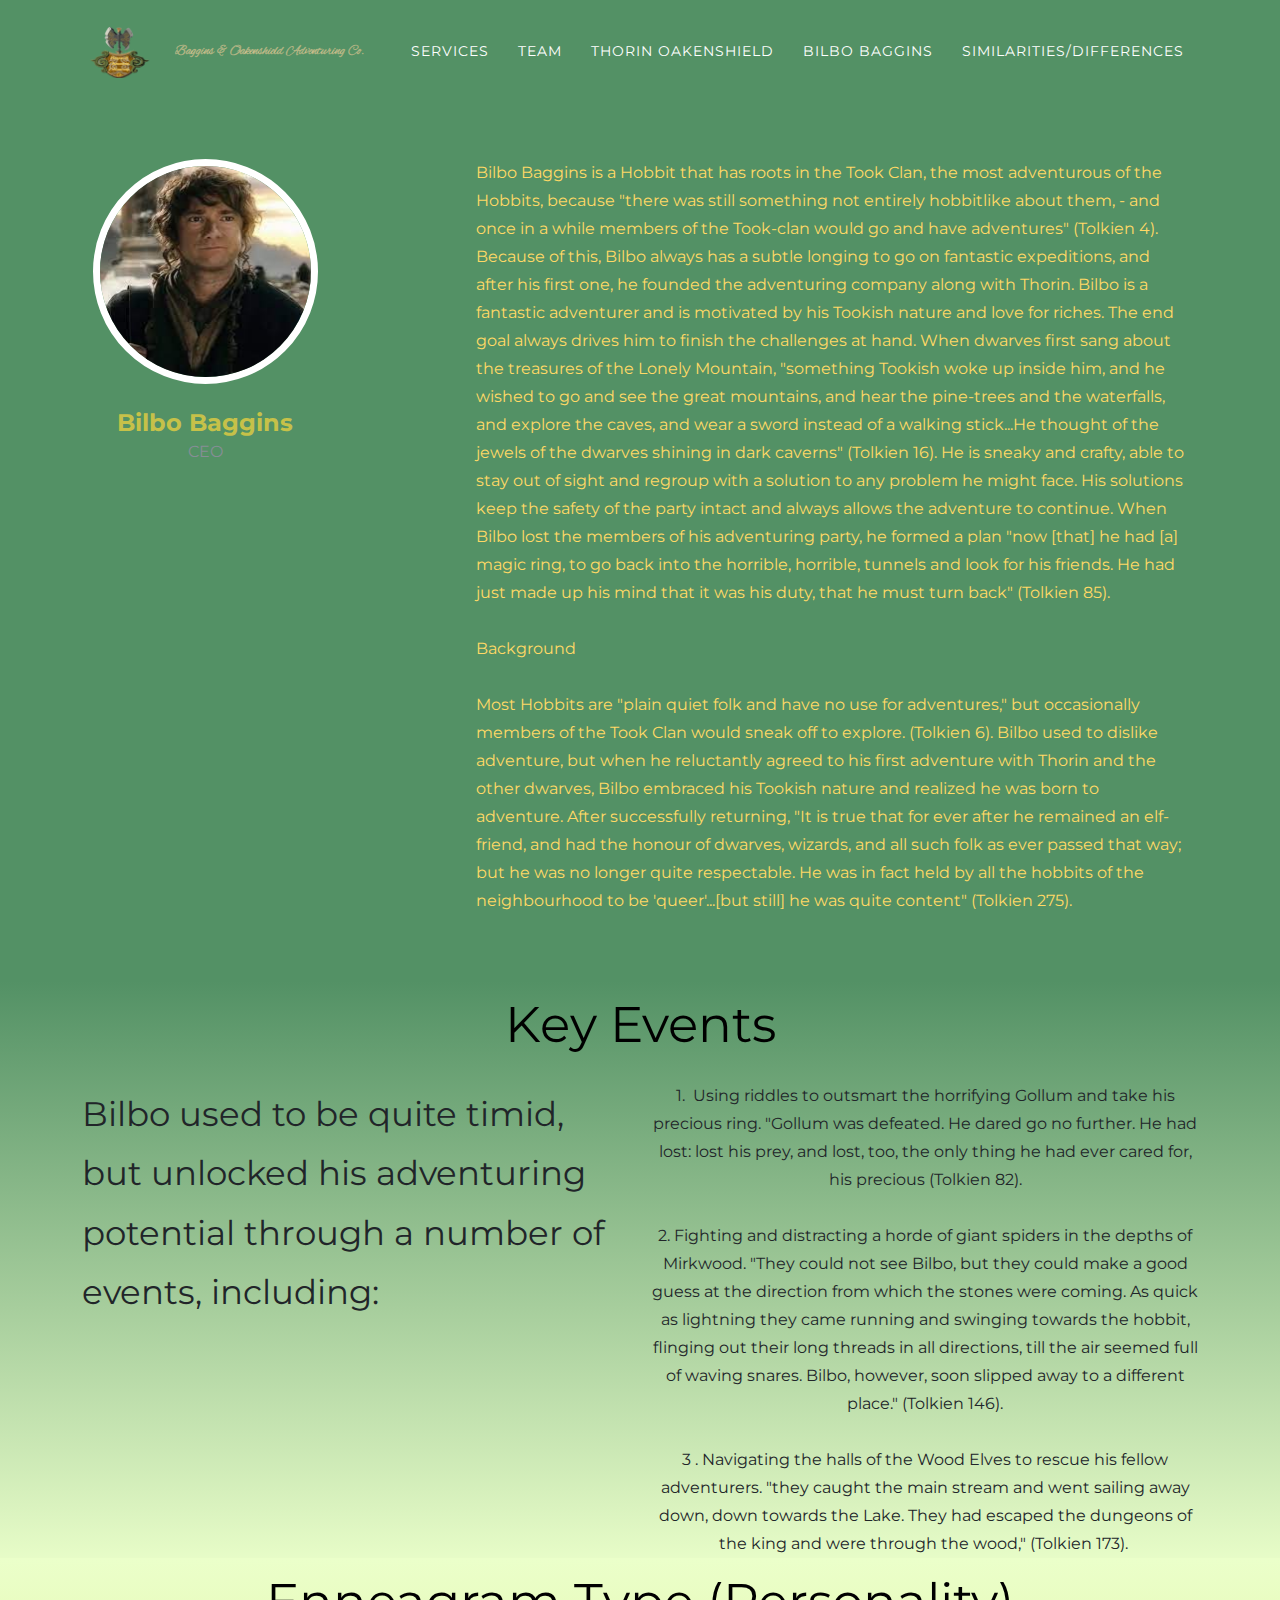
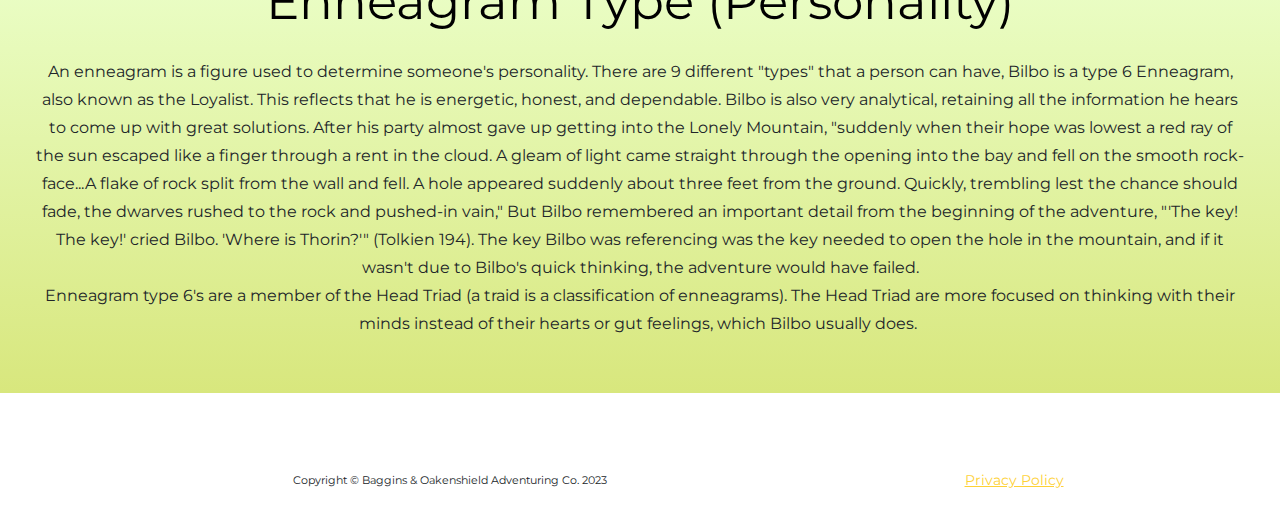
<file: Bilbo.html>
<!DOCTYPE html>
<html lang="en">

<head>
    <meta charset="utf-8">
    <meta name="viewport" content="width=device-width, initial-scale=1.0, shrink-to-fit=no">
    <title>Untitled</title>
    <link rel="stylesheet" href="assets/bootstrap/css/bootstrap.min.css">
    <link rel="stylesheet" href="https://fonts.googleapis.com/css?family=Montserrat:400,700&amp;display=swap">
    <link rel="stylesheet" href="https://fonts.googleapis.com/css?family=Kaushan+Script&amp;display=swap">
    <link rel="stylesheet" href="https://fonts.googleapis.com/css?family=Aguafina+Script&amp;display=swap">
    <link rel="stylesheet" href="https://fonts.googleapis.com/css?family=Aladin&amp;display=swap">
    <link rel="stylesheet" href="https://cdnjs.cloudflare.com/ajax/libs/font-awesome/4.7.0/css/font-awesome.min.css">
    <link rel="stylesheet" href="assets/css/styles.min.css">
</head>

<body style="background: rgb(255, 255, 255);">
    <div style="padding-top: 0px;background: #539165;margin-top: 6px;">
        <div class="row" style="padding-top: 0px;margin-top: 11px;">
            <div class="col-sm-4 flex-fill" style="display: inline-block;margin-top: 104px;">
                <div class="team-member" style="margin-top: 44px;"><img class="rounded-circle mx-auto" src="assets/img/Bilbo.jpg">
                    <h4 style="color: rgb(198,193,73);">Bilbo Baggins</h4>
                    <p class="text-muted" style="color: rgb(0,128,255);">CEO</p>
                </div>
            </div>
            <div class="col-xl-8">
                <p style="margin-right: 94px;color: rgb(210,196,76);margin-bottom: 66px;margin-top: 148px;margin-left: 41px;"><span style="color: rgb(255, 217, 102); background-color: transparent;">Bilbo Baggins is a Hobbit that has roots in the Took Clan, the most adventurous of the Hobbits, because "there was still something not entirely hobbitlike about them, - and once in a while members of the Took-clan would go and have adventures" (Tolkien 4). Because of this, Bilbo always has a subtle longing to go on fantastic expeditions, and after his first one, he founded the adventuring company along with Thorin. Bilbo is a fantastic adventurer and is motivated by his Tookish nature and love for riches. The end goal always drives him to finish the challenges at hand. When dwarves first sang about the treasures of the Lonely Mountain, "something Tookish woke up inside him, and he wished to go and see the great mountains, and hear the pine-trees and the waterfalls, and explore the caves, and wear a sword instead of a walking stick...He thought of the jewels of the dwarves shining in dark caverns" (Tolkien 16). He is sneaky and crafty, able to stay out of sight and regroup with a solution to any problem he might face. His solutions keep the safety of the party intact and always allows the adventure to continue. When Bilbo lost the members of his adventuring party, he formed a plan "now [that] he had [a] magic ring, to go back into the horrible, horrible, tunnels and look for his friends. He had just made up his mind that it was his duty, that he must turn back" (Tolkien 85).</span><br><br><span style="color: rgb(255, 217, 102); background-color: transparent;">Background</span><br><br><span style="color: rgb(255, 217, 102); background-color: transparent;">Most Hobbits are "plain quiet folk and have no use for adventures," but occasionally members of the Took Clan would sneak off to explore. (Tolkien 6). Bilbo used to dislike adventure, but when he reluctantly agreed to his first adventure with Thorin and the other dwarves, Bilbo embraced his Tookish nature and realized he was born to adventure. After successfully returning, "It is true that for ever after he remained an elf-friend, and had the honour of dwarves, wizards, and all such folk as ever passed that way; but he was no longer quite respectable. He was in fact held by all the hobbits of the neighbourhood to be 'queer'...[but still] he was quite content" (Tolkien 275).</span></p>
            </div>
        </div>
    </div>
    <div style="background: linear-gradient(#539165, #ebffca 100%);">
        <p style="text-align: center;font-size: 50px;color: rgb(0,0,0);">Key Events</p>
        <div class="container">
            <div class="row">
                <div class="col-md-6 col-xxl-4">
                    <p style="font-size: 34px;">Bilbo used to be quite timid, but unlocked his adventuring potential through a number of events, including:</p>
                </div>
                <div class="col-md-6 col-xxl-8">
                    <p style="text-align: center;padding-top: 0px;margin-top: -3px;">1.&nbsp; Using riddles to outsmart the horrifying Gollum and take his precious ring. "Gollum was defeated. He dared go no further. He had lost: lost his prey, and lost, too, the only thing he had ever cared for, his precious (Tolkien 82).<br><br>2. Fighting and distracting a horde of giant spiders in the depths of Mirkwood. "They could not see Bilbo, but they could make a good guess at the direction from which the stones were coming. As quick as lightning they came running and swinging towards the hobbit, flinging out their long threads in all directions, till the air seemed full of waving snares. Bilbo, however, soon slipped away to a different place." (Tolkien 146).<br><br>3 . Navigating the halls of the Wood Elves to rescue his fellow adventurers. "they caught the main stream and went sailing away down, down towards the Lake. They had escaped the dungeons of the king and were through the wood," (Tolkien 173).&nbsp;</p>
                </div>
            </div>
        </div>
    </div>
    <div style="background: linear-gradient(#ebffca, #d8e77d 100%);margin-bottom: 42px;padding-bottom: 39px;">
        <p style="text-align: center;font-size: 50px;color: rgb(0,0,0);margin-top: -16px;">Enneagram Type (Personality)</p>
        <p style="text-align: center;padding-top: 0px;margin-top: -3px;margin-left: 35px;margin-right: 35px;">An enneagram is a figure used to determine someone's personality. There are 9 different "types" that a person can have, Bilbo is a type 6 Enneagram, also known as the Loyalist. This reflects that he is energetic, honest, and dependable. Bilbo is also very analytical, retaining all the information he hears to come up with great solutions. After his party almost gave up getting into the Lonely Mountain, "suddenly when their hope was lowest a red ray of the sun escaped like a finger through a rent in the cloud. A gleam of light came straight through the opening into the bay and fell on the smooth rock-face...A flake of rock split from the wall and fell. A hole appeared suddenly about three feet from the ground. Quickly, trembling lest the chance should fade, the dwarves rushed to the rock and pushed-in vain," But Bilbo remembered an important detail from the beginning of the adventure, "'The key! The key!' cried Bilbo. 'Where is Thorin?'" (Tolkien 194). The key Bilbo was referencing was the key needed to open the hole in the mountain, and if it wasn't due to Bilbo's quick thinking, the adventure would have failed.<br>Enneagram type 6's are a member of the Head Triad (a traid is a classification of enneagrams). The Head Triad are more focused on thinking with their minds instead of their hearts or gut feelings, which Bilbo usually does.&nbsp;</p>
    </div>
    <footer>
        <div class="container">
            <div class="row">
                <div class="col-md-4 col-xxl-4 flex-fill"><span class="copyright" style="font-size: 11.4px;">Copyright&nbsp;© Baggins &amp; Oakenshield Adventuring Co. 2023</span></div>
                <div class="col-md-4">
                    <ul class="list-inline flex-fill quicklinks">
                        <li class="list-inline-item"><a href="privacy.html">Privacy Policy</a></li>
                        <li class="list-inline-item"></li>
                    </ul>
                </div>
            </div>
        </div>
    </footer>
    <nav class="navbar navbar-dark navbar-expand-lg fixed-top" id="mainNav" style="background-color: #539165;">
        <div class="container"><a class="navbar-brand" href="https://kaushikduddala.github.io/TheHobbit/index.html" style="transform: skew(0deg);">&nbsp; &nbsp; &nbsp; &nbsp; &nbsp; &nbsp;</a><button data-bs-toggle="collapse" data-bs-target="#navbarResponsive" class="navbar-toggler navbar-toggler-right" type="button" aria-controls="navbarResponsive" aria-expanded="false" aria-label="Toggle navigation"><i class="fa fa-bars"></i></button>
            <div class="collapse navbar-collapse" id="navbarResponsive"><span class="navbar-text" style="font-family: 'Alex Brush', serif;font-size: 13px;font-weight: bold;color: rgba(255,211,159,0.55);">Baggins &amp; Oakenshield Adventuring Co.</span>
                <ul class="navbar-nav ms-auto text-uppercase">
                    <li class="nav-item"><a class="nav-link" href="https://kaushikduddala.github.io/TheHobbit/index.html#services">Services</a></li>
                    <li class="nav-item"><a class="nav-link" href="https://kaushikduddala.github.io/TheHobbit/index.html#team">Team</a></li>
                    <li class="nav-item"><a class="nav-link" href="https://kaushikduddala.github.io/TheHobbit/Thorin.html">Thorin Oakenshield</a></li>
                    <li class="nav-item"><a class="nav-link" href="https://kaushikduddala.github.io/TheHobbit/Bilbo.html">Bilbo Baggins</a></li>
                    <li class="nav-item"><a class="nav-link" href="https://kaushikduddala.github.io/TheHobbit/SimilarDifferent.html">Similarities/Differences</a></li>
                </ul>
            </div>
        </div>
    </nav>
    <script src="https://cdn.jsdelivr.net/npm/bootstrap@5.2.3/dist/js/bootstrap.bundle.min.js"></script>
    <script src="assets/js/script.min.js"></script>
</body>

</html>
</file>
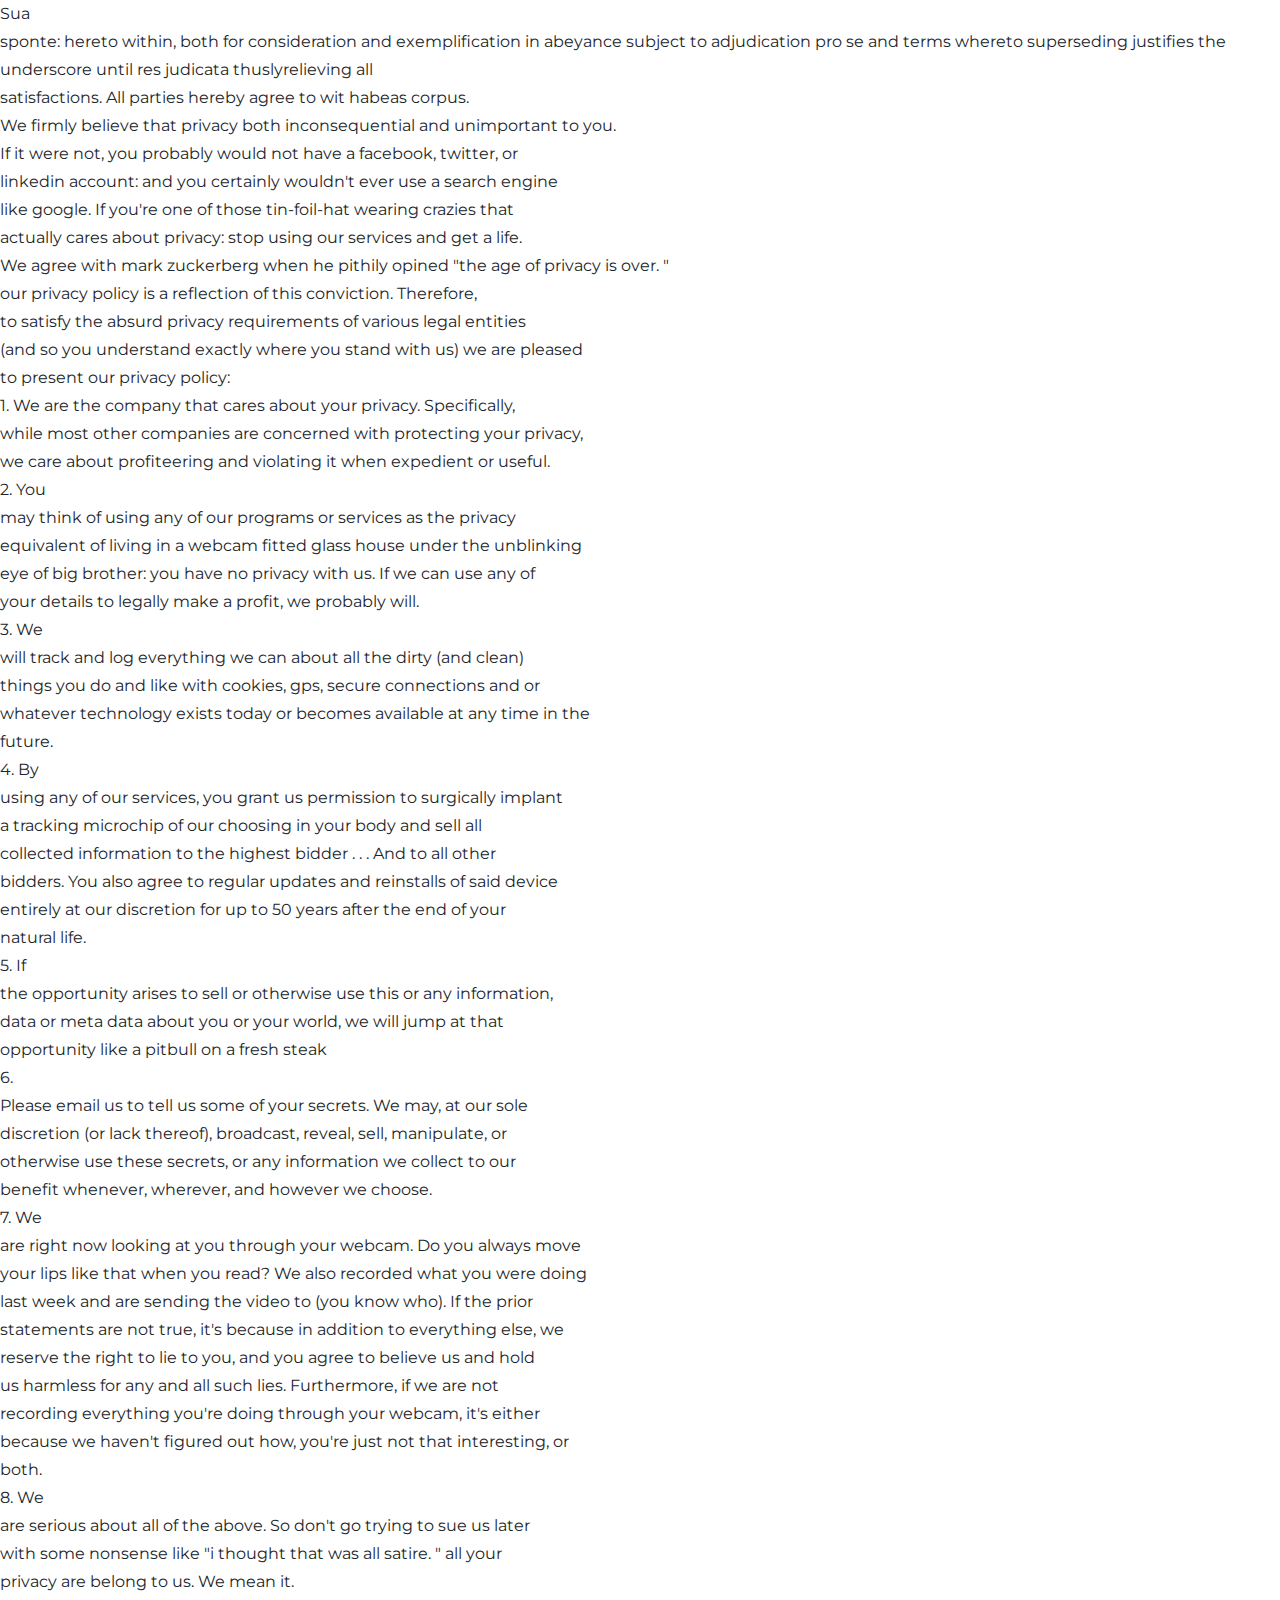
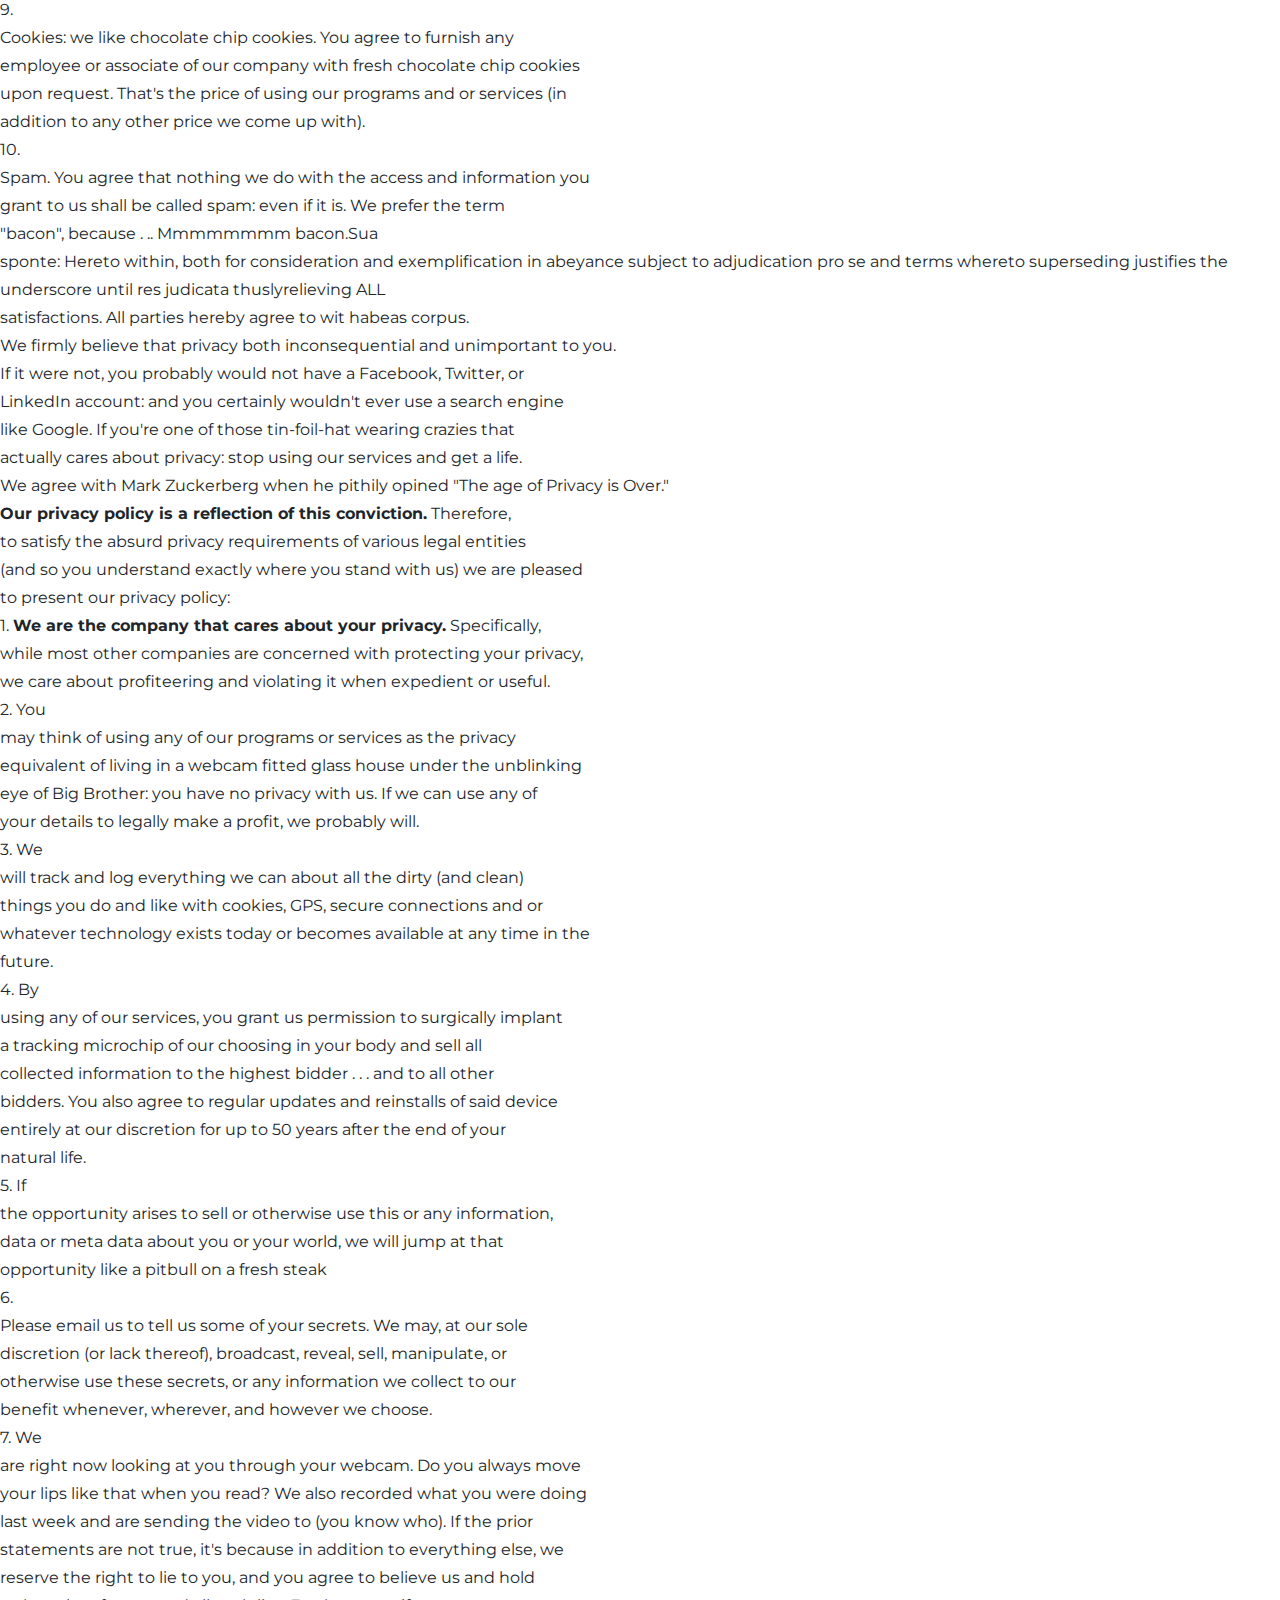
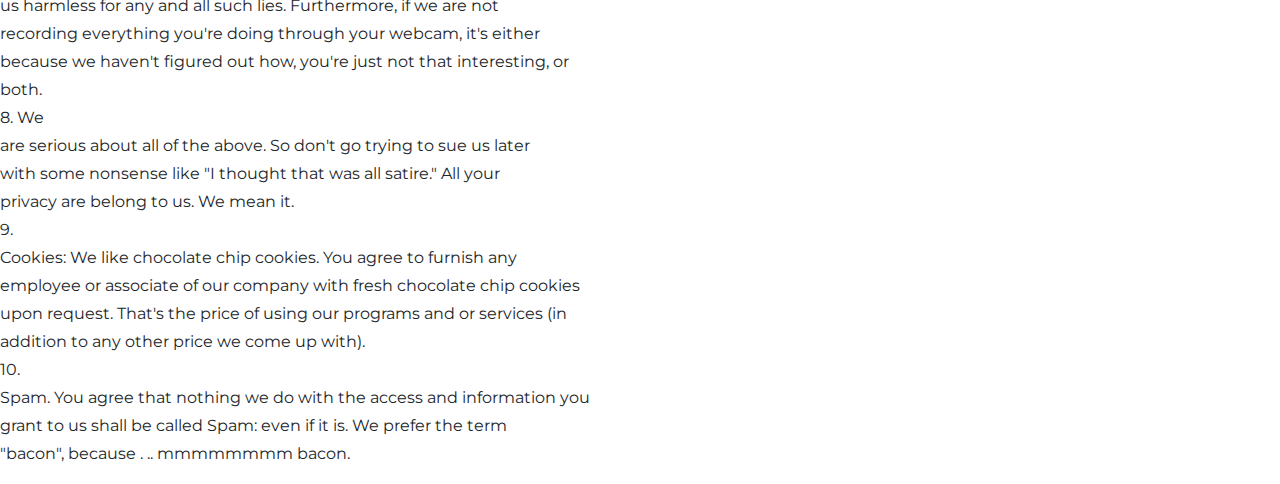
<file: privacy.html>
<!DOCTYPE html>
<html lang="en">

<head>
    <meta charset="utf-8">
    <meta name="viewport" content="width=device-width, initial-scale=1.0, shrink-to-fit=no">
    <title>Untitled</title>
    <link rel="stylesheet" href="assets/bootstrap/css/bootstrap.min.css">
    <link rel="stylesheet" href="https://fonts.googleapis.com/css?family=Montserrat:400,700&amp;display=swap">
    <link rel="stylesheet" href="https://fonts.googleapis.com/css?family=Kaushan+Script&amp;display=swap">
    <link rel="stylesheet" href="https://fonts.googleapis.com/css?family=Aguafina+Script&amp;display=swap">
    <link rel="stylesheet" href="https://fonts.googleapis.com/css?family=Aladin&amp;display=swap">
    <link rel="stylesheet" href="assets/css/styles.min.css">
</head>

<body>
    <p>Sua<br>sponte: hereto within, both for consideration and exemplification in abeyance subject to adjudication pro se and terms whereto superseding justifies the underscore until res judicata thuslyrelieving all<br>satisfactions. All parties hereby agree to wit habeas corpus.<br>We firmly believe that privacy both inconsequential and unimportant to you.<br>If it were not, you probably would not have a facebook, twitter, or<br>linkedin account: and you certainly wouldn't ever use a search engine<br>like google. If you're one of those tin-foil-hat wearing crazies that<br>actually cares about privacy: stop using our services and get a life.<br>We agree with mark zuckerberg when he pithily opined "the age of privacy is over. "<br>our privacy policy is a reflection of this conviction. Therefore,<br>to satisfy the absurd privacy requirements of various legal entities<br>(and so you understand exactly where you stand with us) we are pleased<br>to present our privacy policy:<br>1. We are the company that cares about your privacy. Specifically,<br>while most other companies are concerned with protecting your privacy,<br>we care about profiteering and violating it when expedient or useful.<br>2. You<br>may think of using any of our programs or services as the privacy<br>equivalent of living in a webcam fitted glass house under the unblinking<br>eye of big brother: you have no privacy with us. If we can use any of<br>your details to legally make a profit, we probably will.<br>3. We<br>will track and log everything we can about all the dirty (and clean)<br>things you do and like with cookies, gps, secure connections and or<br>whatever technology exists today or becomes available at any time in the<br>future.<br>4. By<br>using any of our services, you grant us permission to surgically implant<br>a tracking microchip of our choosing in your body and sell all<br>collected information to the highest bidder . . . And to all other<br>bidders. You also agree to regular updates and reinstalls of said device<br>entirely at our discretion for up to 50 years after the end of your<br>natural life.<br>5. If<br>the opportunity arises to sell or otherwise use this or any information,<br>data or meta data about you or your world, we will jump at that<br>opportunity like a pitbull on a fresh steak<br>6.<br>Please email us to tell us some of your secrets. We may, at our sole<br>discretion (or lack thereof), broadcast, reveal, sell, manipulate, or<br>otherwise use these secrets, or any information we collect to our<br>benefit whenever, wherever, and however we choose.<br>7. We<br>are right now looking at you through your webcam. Do you always move<br>your lips like that when you read? We also recorded what you were doing<br>last week and are sending the video to (you know who). If the prior<br>statements are not true, it's because in addition to everything else, we<br>reserve the right to lie to you, and you agree to believe us and hold<br>us harmless for any and all such lies. Furthermore, if we are not<br>recording everything you're doing through your webcam, it's either<br>because we haven't figured out how, you're just not that interesting, or<br>both.<br>8. We<br>are serious about all of the above. So don't go trying to sue us later<br>with some nonsense like "i thought that was all satire. " all your<br>privacy are belong to us. We mean it.<br>9.<br>Cookies: we like chocolate chip cookies. You agree to furnish any<br>employee or associate of our company with fresh chocolate chip cookies<br>upon request. That's the price of using our programs and or services (in<br>addition to any other price we come up with).<br>10.<br>Spam. You agree that nothing we do with the access and information you<br>grant to us shall be called spam: even if it is. We prefer the term<br>"bacon", because . .. Mmmmmmmm bacon.Sua <br>sponte: Hereto within, both for consideration and exemplification in abeyance subject to adjudication pro se and terms whereto superseding justifies the underscore until res judicata thuslyrelieving ALL <br>satisfactions. All parties hereby agree to wit habeas corpus.<br>We firmly believe that privacy both inconsequential and unimportant to you.<br> If it were not, you probably would not have a Facebook, Twitter, or <br>LinkedIn account: and you certainly wouldn't ever use a search engine <br>like Google. If you're one of those tin-foil-hat wearing crazies that <br>actually cares about privacy: stop using our services and get a life.<br>We agree with Mark Zuckerberg when he pithily opined "The age of Privacy is Over."<br><strong>Our privacy policy is a reflection of this conviction.</strong>&nbsp;Therefore,<br> to satisfy the absurd privacy requirements of various legal entities <br>(and so you understand exactly where you stand with us) we are pleased <br>to present our privacy policy:<br>1.&nbsp;<strong>We are the company that cares about your privacy.</strong>&nbsp;Specifically,<br> while most other companies are concerned with protecting your privacy, <br>we care about profiteering and violating it when expedient or useful.<br>2. You<br> may think of using any of our programs or services as the privacy <br>equivalent of living in a webcam fitted glass house under the unblinking<br> eye of Big Brother: you have no privacy with us. If we can use any of <br>your details to legally make a profit, we probably will.<br>3. We <br>will track and log everything we can about all the dirty (and clean) <br>things you do and like with cookies, GPS, secure connections and or <br>whatever technology exists today or becomes available at any time in the<br> future.<br>4. By <br>using any of our services, you grant us permission to surgically implant<br> a tracking microchip of our choosing in your body and sell all <br>collected information to the highest bidder . . . and to all other <br>bidders. You also agree to regular updates and reinstalls of said device<br> entirely at our discretion for up to 50 years after the end of your <br>natural life.<br>5. If <br>the opportunity arises to sell or otherwise use this or any information,<br> data or meta data about you or your world, we will jump at that <br>opportunity like a pitbull on a fresh steak<br>6. <br>Please email us to tell us some of your secrets. We may, at our sole <br>discretion (or lack thereof), broadcast, reveal, sell, manipulate, or <br>otherwise use these secrets, or any information we collect to our <br>benefit whenever, wherever, and however we choose.<br>7. We <br>are right now looking at you through your webcam. Do you always move <br>your lips like that when you read? We also recorded what you were doing <br>last week and are sending the video to (you know who). If the prior <br>statements are not true, it's because in addition to everything else, we<br> reserve the right to lie to you, and you agree to believe us and hold <br>us harmless for any and all such lies. Furthermore, if we are not <br>recording everything you're doing through your webcam, it's either <br>because we haven't figured out how, you're just not that interesting, or<br> both.<br>8. We <br>are serious about all of the above. So don't go trying to sue us later <br>with some nonsense like "I thought that was all satire." All your <br>privacy are belong to us. We mean it.<br>9. <br>Cookies: We like chocolate chip cookies. You agree to furnish any <br>employee or associate of our company with fresh chocolate chip cookies <br>upon request. That's the price of using our programs and or services (in<br> addition to any other price we come up with).<br>10. <br>Spam. You agree that nothing we do with the access and information you <br>grant to us shall be called Spam: even if it is. We prefer the term <br>"bacon", because . .. mmmmmmmm bacon.</p>
    <script src="https://cdn.jsdelivr.net/npm/bootstrap@5.2.3/dist/js/bootstrap.bundle.min.js"></script>
    <script src="assets/js/script.min.js"></script>
</body>

</html>
</file>
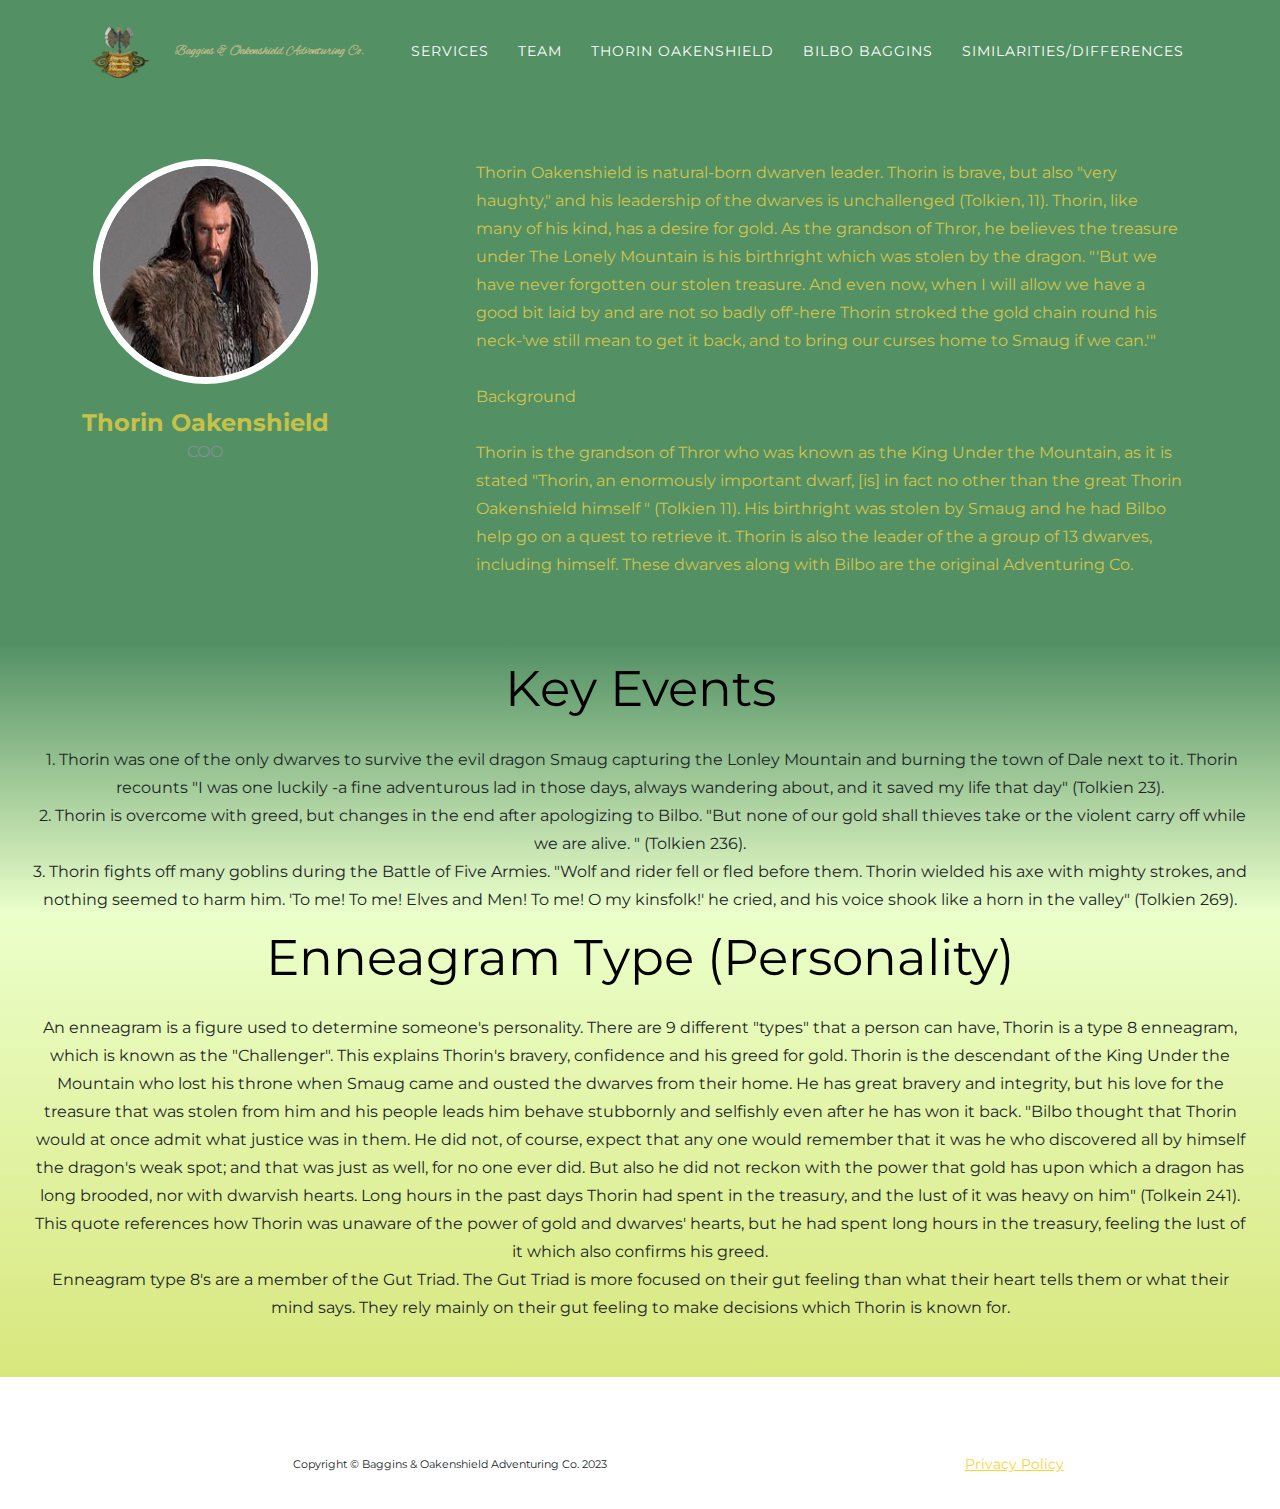
<file: Thorin.html>
<!DOCTYPE html>
<html lang="en">

<head>
    <meta charset="utf-8">
    <meta name="viewport" content="width=device-width, initial-scale=1.0, shrink-to-fit=no">
    <title>Untitled</title>
    <link rel="stylesheet" href="assets/bootstrap/css/bootstrap.min.css">
    <link rel="stylesheet" href="https://fonts.googleapis.com/css?family=Montserrat:400,700&amp;display=swap">
    <link rel="stylesheet" href="https://fonts.googleapis.com/css?family=Kaushan+Script&amp;display=swap">
    <link rel="stylesheet" href="https://fonts.googleapis.com/css?family=Aguafina+Script&amp;display=swap">
    <link rel="stylesheet" href="https://fonts.googleapis.com/css?family=Aladin&amp;display=swap">
    <link rel="stylesheet" href="https://cdnjs.cloudflare.com/ajax/libs/font-awesome/4.7.0/css/font-awesome.min.css">
    <link rel="stylesheet" href="assets/css/styles.min.css">
</head>

<body style="background: rgb(255, 255, 255);">
    <div style="padding-top: 0px;background: #539165;margin-top: 6px;">
        <div class="row" style="padding-top: 0px;margin-top: 11px;">
            <div class="col-sm-4 flex-fill" style="display: inline-block;margin-top: 104px;">
                <div class="team-member" style="margin-top: 44px;"><img class="rounded-circle mx-auto" src="assets/img/Thorin,_from_the_Hobbit.jpg">
                    <h4 style="color: rgb(198,193,73);">Thorin Oakenshield</h4>
                    <p class="text-muted" style="color: rgb(0,128,255);">COO</p>
                </div>
            </div>
            <div class="col-xl-8">
                <p style="margin-right: 94px;color: rgb(210,196,76);margin-bottom: 66px;margin-top: 148px;margin-left: 41px;">Thorin Oakenshield is natural-born dwarven leader. Thorin is brave, but also "very haughty," and his leadership of the dwarves is unchallenged (Tolkien, 11). Thorin, like many of his kind, has a desire for gold. As the grandson of Thror, he believes the treasure under The Lonely Mountain is his birthright which was stolen by the dragon. "'But we have never forgotten our stolen treasure. And even now, when I will allow we have a good bit laid by and are not so badly off'-here Thorin stroked the gold chain round his neck-'we still mean to get it back, and to bring our curses home to Smaug if we can.'" <br><br>Background<br><br>Thorin is the grandson of Thror who was known as the King Under the Mountain, as it is stated "Thorin, an enormously important dwarf, [is] in fact no other than the great Thorin Oakenshield himself&nbsp;" (Tolkien 11). His birthright was stolen by Smaug and he had Bilbo help go on a quest to retrieve it. Thorin is also the leader of the a group of 13 dwarves, including himself. These dwarves along with Bilbo are the original Adventuring Co.&nbsp;</p>
            </div>
        </div>
    </div>
    <div style="background: linear-gradient(#539165, #ebffca 100%);">
        <p style="text-align: center;font-size: 50px;color: rgb(0,0,0);">Key Events</p>
        <p style="text-align: center;padding-top: 0px;margin-top: -3px;margin-left: 30px;margin-right: 30px;">&nbsp;1. Thorin was one of the only dwarves to survive the evil dragon Smaug capturing the Lonley Mountain and burning the town of Dale next to it. Thorin recounts "I was one luckily -a fine adventurous lad in those days, always wandering about, and it saved my life that day" (Tolkien 23).<br>&nbsp;2. Thorin is overcome with greed, but changes in the end after apologizing to Bilbo. "But none of our gold shall thieves take or the violent carry off while we are alive. " (Tolkien 236).<br>3. Thorin fights off many goblins during the Battle of Five Armies. "Wolf and rider fell or fled before them. Thorin wielded his axe with mighty strokes, and nothing seemed to harm him. 'To me! To me! Elves and Men! To me! O my kinsfolk!' he cried, and his voice shook like a horn in the valley" (Tolkien 269).</p>
    </div>
    <div style="background: linear-gradient(#ebffca, #d8e77d 100%);margin-bottom: 42px;padding-bottom: 39px;">
        <p style="text-align: center;font-size: 50px;color: rgb(0,0,0);margin-top: -16px;">Enneagram Type (Personality)</p>
        <p style="text-align: center;padding-top: 0px;margin-top: -3px;margin-left: 31px;margin-right: 31px;">An enneagram is a figure used to determine someone's personality. There are 9 different "types" that a person can have, Thorin is a type 8 enneagram, which is known as the "Challenger". This explains Thorin's bravery, confidence and his greed for gold. Thorin is the descendant of the King Under the Mountain who lost his throne when Smaug came and ousted the dwarves from their home. He has great bravery and integrity, but his love for the treasure that was stolen from him and his people leads him behave stubbornly and selfishly even after he has won it back. "Bilbo thought that Thorin would at once admit what justice was in them. He did not, of course, expect that any one would remember that it was he who discovered all by himself the dragon's weak spot; and that was just as well, for no one ever did. But also he did not reckon with the power that gold has upon which a dragon has long brooded, nor with dwarvish hearts. Long hours in the past days Thorin had spent in the treasury, and the lust of it was heavy on him" (Tolkein 241). This quote references how Thorin was unaware of the power of gold and dwarves' hearts, but he had spent long hours in the treasury, feeling the lust of it which also confirms his greed.<br>Enneagram type 8's are a member of the Gut Triad. The Gut Triad is more focused on their gut feeling than what their heart tells them or what their mind says. They rely mainly on their gut feeling to make decisions which Thorin is known for.</p>
    </div>
     <footer>
        <div class="container">
            <div class="row">
                <div class="col-md-4 col-xxl-4 flex-fill"><span class="copyright" style="font-size: 11.4px;">Copyright&nbsp;© Baggins &amp; Oakenshield Adventuring Co. 2023</span></div>
                <div class="col-md-4">
                    <ul class="list-inline flex-fill quicklinks">
                        <li class="list-inline-item"><a href="privacy.html">Privacy Policy</a></li>
                        <li class="list-inline-item"></li>
                    </ul>
                </div>
            </div>
        </div>
    </footer>
    <nav class="navbar navbar-dark navbar-expand-lg fixed-top" id="mainNav" style="background-color: #539165;">
        <div class="container"><a class="navbar-brand" href="https://kaushikduddala.github.io/TheHobbit/index.html" style="transform: skew(0deg);">&nbsp; &nbsp; &nbsp; &nbsp; &nbsp; &nbsp;</a><button data-bs-toggle="collapse" data-bs-target="#navbarResponsive" class="navbar-toggler navbar-toggler-right" type="button" aria-controls="navbarResponsive" aria-expanded="false" aria-label="Toggle navigation"><i class="fa fa-bars"></i></button>
            <div class="collapse navbar-collapse" id="navbarResponsive"><span class="navbar-text" style="font-family: 'Alex Brush', serif;font-size: 13px;font-weight: bold;color: rgba(255,211,159,0.55);">Baggins &amp; Oakenshield Adventuring Co.</span>
                <ul class="navbar-nav ms-auto text-uppercase">
                    <li class="nav-item"><a class="nav-link" href="https://kaushikduddala.github.io/TheHobbit/index.html#services">Services</a></li>
                    <li class="nav-item"><a class="nav-link" href="https://kaushikduddala.github.io/TheHobbit/index.html#team">Team</a></li>
                    <li class="nav-item"><a class="nav-link" href="https://kaushikduddala.github.io/TheHobbit/Thorin.html">Thorin Oakenshield</a></li>
                    <li class="nav-item"><a class="nav-link" href="https://kaushikduddala.github.io/TheHobbit/Bilbo.html">Bilbo Baggins</a></li>
                    <li class="nav-item"><a class="nav-link" href="https://kaushikduddala.github.io/TheHobbit/SimilarDifferent.html">Similarities/Differences</a></li>
                </ul>
            </div>
        </div>
    </nav>
    <script src="https://cdn.jsdelivr.net/npm/bootstrap@5.2.3/dist/js/bootstrap.bundle.min.js"></script>
    <script src="assets/js/script.min.js"></script>
</body>

</html>
</file>
<file: assets/css/styles.min.css>
@font-face{font-family:'Alex Brush';src:url(../../assets/fonts/AlexBrush-Regular.woff2) format('woff2'),url(../../assets/fonts/AlexBrush-Regular.woff) format('woff');font-weight:400;font-style:normal;font-display:swap}.navbar-brand{background:url("../../assets/img/Copy%20of%20Baggins%20&%20Oakenshield%20Adventuring%20Co.%20(1).png") 0 0/cover}.bg-thirdy{background-color:#668144}
</file>
